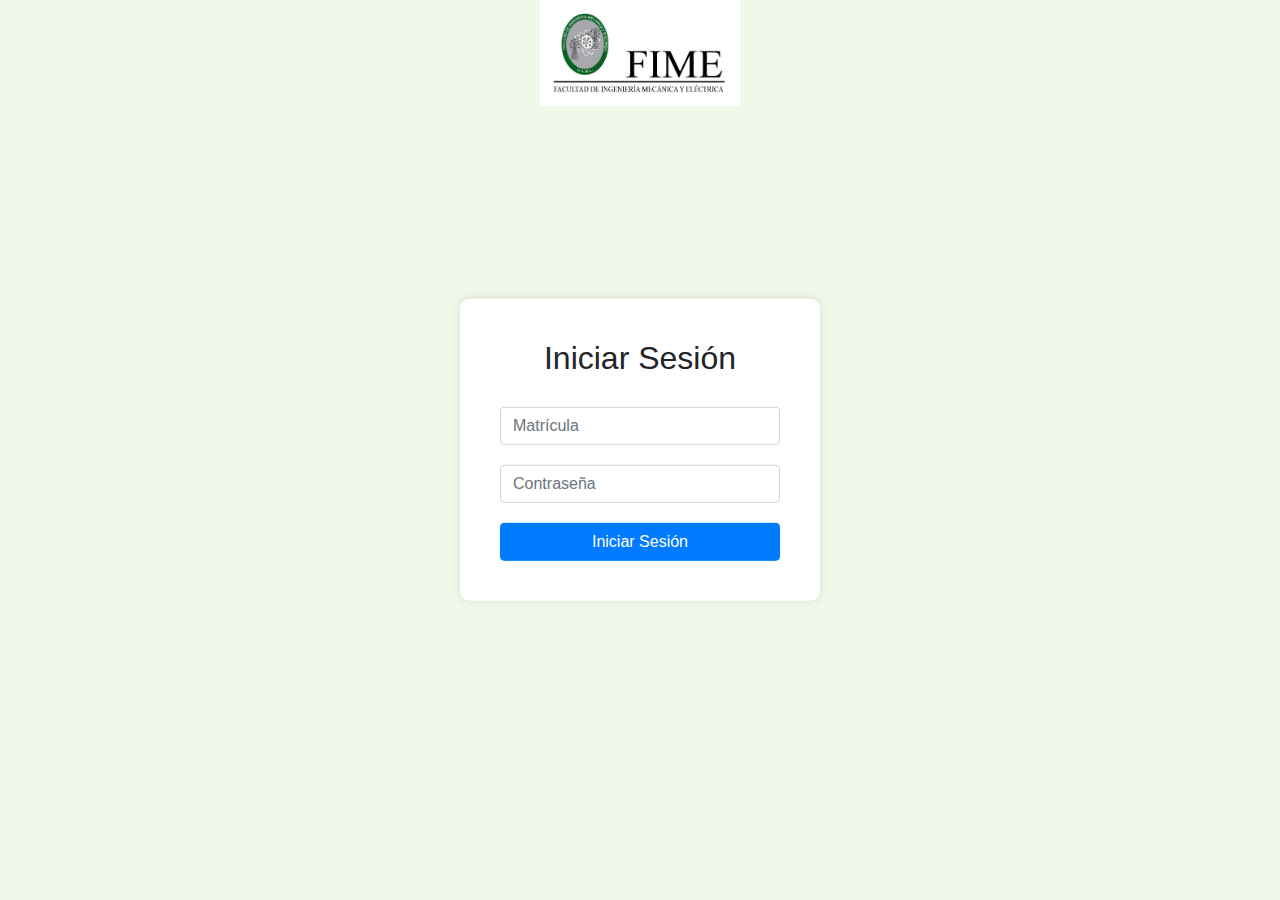
<file: pages/login.html>
<!DOCTYPE html>
<html lang="es">
<head>
  <meta charset="UTF-8">
  <meta name="viewport" content="width=device-width, initial-scale=1.0">
  <title>Iniciar Sesión</title>
  <link href="https://maxcdn.bootstrapcdn.com/bootstrap/4.5.2/css/bootstrap.min.css" rel="stylesheet">
  <style>
    body {
      background-color: #f0f8ea; /* Verde claro */
      margin: 0;
      padding: 0;
      font-family: Arial, sans-serif;
    }

    .login-container {
      width: 360px;
      padding: 40px;
      position: absolute;
      top: 50%;
      left: 50%;
      transform: translate(-50%, -50%);
      background-color: #ffffff; /* Blanco */
      border-radius: 10px;
      box-shadow: 0px 0px 10px rgba(0, 0, 0, 0.1);
    }

    .login-container h2 {
      text-align: center;
      margin-bottom: 30px;
    }

    .form-group {
      margin-bottom: 20px;
    }

    .btn-login {
      width: 100%;
    }

    .logo-container img {
      width: 200px; /* Ajusta el tamaño de la imagen según lo necesites */
      display: block;
      margin: 0 auto; /* Centra la imagen horizontalmente */
    }
  </style>
</head>
<body>

<!-- Logo -->
<div class="logo-container">
    <img src="../assets/fimelogo.jpg" alt="Logo">
</div>

<!-- Pantalla de Inicio de Sesión -->
<div class="login-container">
  <h2>Iniciar Sesión</h2>
  <form id="loginForm">
    <div class="form-group">
      <input type="text" class="form-control" id="matricula" placeholder="Matrícula" required>
    </div>
    <div class="form-group">
      <input type="password" class="form-control" id="password" placeholder="Contraseña" required>
    </div>
    <button type="submit" class="btn btn-primary btn-login">Iniciar Sesión</button>
  </form>
</div>

<script>
  document.getElementById("loginForm").addEventListener("submit", function(event) {
    event.preventDefault(); // Evitar que se envíe el formulario por defecto
    var matricula = document.getElementById("matricula").value;
    var password = document.getElementById("password").value;

    // Aquí puedes hacer lo que necesites con la matricula y la contraseña
    // Por ejemplo, podrías enviarlas a un servidor para autenticar al usuario
    console.log("Matrícula:", matricula);
    console.log("Contraseña:", password);

    // Simplemente redirecciono a una página para simular el inicio de sesión exitoso
    window.location.href = "menu.html";
  });
</script>

</body>
</html>
</file>
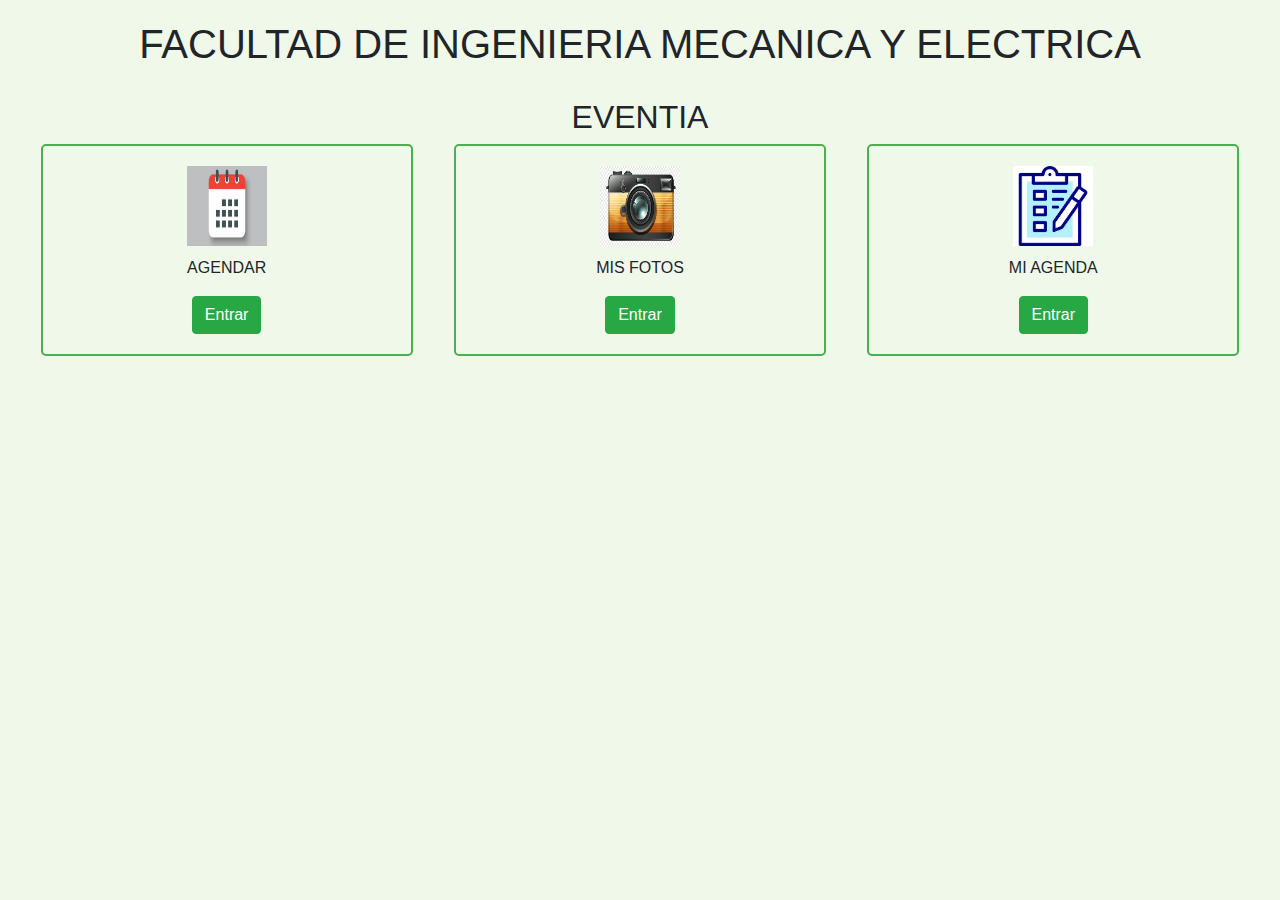
<file: pages/menu.html>
<!DOCTYPE html>
<html lang="es">
<head>
  <meta charset="UTF-8">
  <meta name="viewport" content="width=device-width, initial-scale=1.0">
  <title>Menú</title>
  <link href="https://maxcdn.bootstrapcdn.com/bootstrap/4.5.2/css/bootstrap.min.css" rel="stylesheet">
  <style>
    body {
      background-color: #f0f8ea; /* Verde claro */
      margin: 0;
      padding: 0;
      font-family: Arial, sans-serif;
    }

    .menu {
      background-color: #f0f8ea; /* Verde claro */
      padding: 20px;
      text-align: center;
    }

    .menu h1 {
      margin-bottom: 30px;
    }

    .options {
      display: flex;
      justify-content: space-around;
    }

    .option {
      width: 30%;
      border: 2px solid #4CAF50; /* Verde */
      border-radius: 5px;
      padding: 20px;
      cursor: pointer;
    }

    .option:hover {
      background-color: #4CAF50; /* Verde */
      color: #ffffff; /* Blanco */
    }

    .option img {
      width: 80px;
      height: 80px;
      display: block;
      margin: 0 auto 10px;
    }
  </style>
</head>
<body>

<!-- Menú -->
<div class="menu">
  <h1>FACULTAD DE INGENIERIA MECANICA Y ELECTRICA</h1>
  <h2>EVENTIA</h2>
  <div class="options">
    <div class="option" onclick="navigateTo('agendar.html')">
      <img src="../assets/calendario.jpg" alt="Agendar">
      <p>AGENDAR</p>
      <button class="btn btn-success">Entrar</button>
    </div>
    <div class="option" onclick="navigateTo('mis_fotos.html')">
      <img src="../assets/camara.png" alt="Mis Fotos">
      <p>MIS FOTOS</p>
      <button class="btn btn-success">Entrar</button>
    </div>
    <div class="option" onclick="navigateTo('mi_agenda.html')">
      <img src="../assets/agenda.png" alt="Mi Agenda">
      <p>MI AGENDA</p>
      <button class="btn btn-success">Entrar</button>
    </div>
  </div>
</div>

<script>
  function navigateTo(page) {
    window.location.href = page;
  }
</script>

</body>
</html>
</file>
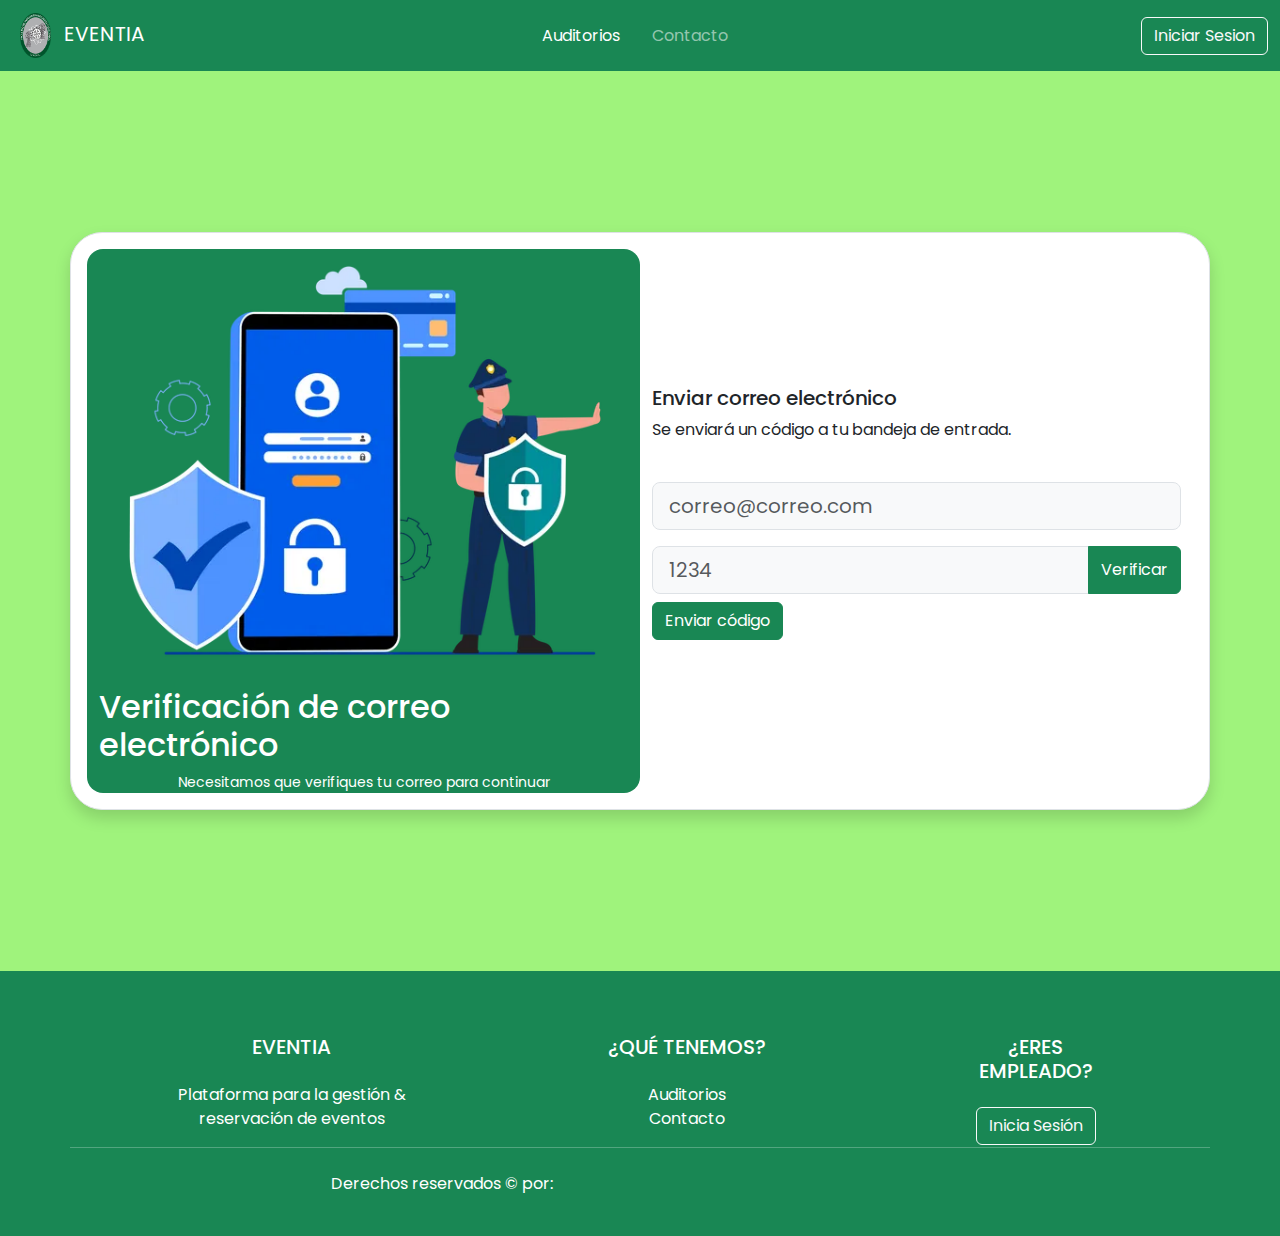
<file: pages/verification.html>
<!DOCTYPE html>
<html lang="es">
  <head>
    <meta charset="UTF-8" />
    <meta name="viewport" content="width=device-width, initial-scale=1.0" />
    <title>Verificación</title>
    <!-- main css -->
    <link rel="stylesheet" href="../styles/main.css" />
    <!-- bootstrap css -->
    <link rel="stylesheet" href="../styles/bootstrap.min.css" />
    <!-- link del font awesome -->
    <link rel="stylesheet" href="../styles/all.min.css" />
    <!-- smtp js -->
    <script src="https://smtpjs.com/v3/smtp.js"></script>
  </head>
  <body>
    <!-- menu de navegación -->
    <nav class="navbar navbar-dark navbar-expand-lg bg-success">
      <div class="container-fluid">
        <a class="navbar-brand me-auto" href="#home">
          <img src="../assets/fime-logo.png" alt="" class="img-logo mx-lg-2" />
          EVENTIA
        </a>

        <div
          class="sidebar offcanvas offcanvas-start"
          tabindex="-1"
          id="offcanvasNavbar"
          aria-labelledby="offcanvasNavbarLabel"
        >
          <div class="offcanvas-header text-white border-bottom">
            <h5 class="offcanvas-title" id="offcanvasNavbarLabel">EVENTIA</h5>
            <button
              type="button"
              class="btn-close btn-close-white shadow-none"
              data-bs-dismiss="offcanvas"
              aria-label="Close"
            ></button>
          </div>
          <div class="offcanvas-body">
            <ul class="navbar-nav justify-content-center flex-grow-1 pe-3">
              <li class="nav-item">
                <a
                  class="nav-link mx-lg-2 active"
                  aria-current="page"
                  href="#home"
                  >Auditorios</a
                >
              </li>
              <li class="nav-item">
                <a class="nav-link mx-lg-2" href="#contacto">Contacto</a>
              </li>
            </ul>
          </div>
        </div>
        <a href="#login" class="btn-login btn btn-outline-light"
          >Iniciar Sesion</a
        >
        <button
          class="navbar-toggler shadow-none border-0"
          type="button"
          data-bs-toggle="offcanvas"
          data-bs-target="#offcanvasNavbar"
          aria-controls="offcanvasNavbar"
          aria-label="Toggle navigation"
        >
          <span class="navbar-toggler-icon"></span>
        </button>
      </div>
    </nav>

    <!-- seccion de formulario de verificación -->
        <div class="container d-flex justify-content-center align-items-center min-vh-100">
            <div class="row border rounded-5 shadow bg-white p-3 box-area">
                <div class="col-md-6 rounded-4 d-flex justify-content-center align-items-center flex-column left-box bg-success">
                        <div class="featured-image mb-3">
                            <img src="../assets/secure.png" class="img-fluid" alt="" srcset=""/>
                        </div>
                        <h5 class="text-white fs-2">Verificación de correo electrónico</h5>
                        <small class="text-wrap text-center text-white">Necesitamos que verifiques tu correo para continuar</small>
                </div>
                <div class="col-md-6 d-flex align-items-center right-box">
                    <div class="row align-items-center">
                        <div class="header-text mb-4">
                            <h5>Enviar correo electrónico</h5>
                            <p>Se enviará un código a tu bandeja de entrada.</p>
                        </div>
                        <div class="input-group mb-3">
                            <input type="email" id="email" class="form-control form-control-lg bg-light" placeholder="correo@correo.com">
                        </div>
                        <div class="input-group mb-2 otpverify">
                            <input type="text" id="otp_in" class="form-control form-control-lg bg-light" placeholder="1234">
                            <button id="otp_btn" class="btn btn-success">Verificar</button>
                        </div>
                        <div class="input-group mb-3">
                            <button class="btn btn-success" onclick="sendOTP()">Enviar código</button>
                        </div>
                    </div>

                </div>
            </div>
        </div>

    <!-- footer -->
    <footer class="bg-success text-white pt-5 pb-4">
      <div class="container text-center text-md-left">
        <div class="row text-center text-md-left">
          <div class="col-md-3 col-lg-3 col-xl-3 mx-auto mt-3">
            <h5 class="text-uppercase mb-4 font-weight-bold text-white">
              eventia
            </h5>
            <p>Plataforma para la gestión & reservación de eventos</p>
          </div>

          <div class="col-md-2 col-lg-2 col-xl-2 mx-auto mt-3">
            <h5 class="text-uppercase mb-4 font-weight-bold text-white">
              ¿Qué tenemos?
            </h5>
            <ul class="list-unstyled">
              <li>
                <a href="" class="text-decoration-none text-white"
                  >Auditorios</a
                >
              </li>
              <li>
                <a href="" class="text-decoration-none text-white">Contacto</a>
              </li>
            </ul>
          </div>

          <div class="col-md-2 col-lg-2 col-xl-2 mx-auto mt-3">
            <h5 class="text-uppercase mb-4 font-weight-bold text-white">
              ¿Eres empleado?
            </h5>
            <a href="" class="btn btn-outline-light">Inicia Sesión</a>
          </div>

          <hr class="mb-4" />

          <div class="row align-items-center">
            <div class="col-md-7 col-lg-8">
              <p>Derechos reservados &copy por:</p>
              <strong class=""></strong>
            </div>
          </div>
        </div>
      </div>
    </footer>
    <!-- script bootstrap -->
    <script src="../js/bootstrap.bundle.min.js"></script>
    <!-- script de verificacion -->
    <script>
        function sendOTP() {
    const email = document.getElementById('email');
    const otpVerify = document.getElementsByClassName('otpverify')[0];

    let otp_val = Math.floor(Math.random() * 10000);
    let emailBody = `<h2>Tú código es </h2> ${otp_val}`;

    Email.send({
        SecureToken : "b413eee5-d7e6-45eb-9627-d2ad9d52c48b",
        To : email.value,
        From : 'eventia@gmail.com',
        Subject : 'Codigo de verificación',
        Body : emailBody,
    }).then(
        message => {
            if (message === "OK") {
                alert("Tu codigo fue enviado a " + email.value);

                otpVerify.style.display = "flex";
                const otp_inp = document.getElementById('otp_in');
                const otp_btn = document.getElementById('otp_btn');

                otp_btn.addEventListener('click', () => {
                    if (otp_inp.value == otp_val) {
                        alert("Correo electrónico verificado");
                    }
                    else {
                        alert("Codigo invalido");
                    }
                })
            }
        }
    );
}
    </script>
  </body>
</html>
</file>
<file: styles/main.css>
@import url('https://fonts.googleapis.com/css2?family=Montserrat:wght@400;500&family=Poppins:wght@300;400&display=swap');

/* .contenedorQR {
    display: flex;
    justify-content: center;
    padding: 40px 0;
} */

body {
    font-family: 'Poppins', sans-serif !important;
    background: #9FF37C !important;
}

/* .btn-login {
    background-color: #009970;
    color: #fff;
    font-size: 14px;
    border-radius: 50px;
    padding: 8px 20px;
    text-decoration: none;
    transition: 0.3s background-color;
}

.btn-login:hover {
    background-color: #00b383;
} */

.img-logo {
    height: 45px;
}

.boxQR {
    padding: 40px;
}

@media (max-width: 991px) {
    .sidebar {
        background-color: rgba(255, 255, 255, 0.15) !important;
        backdrop-filter: blur(10px);
    }
}
</file>
